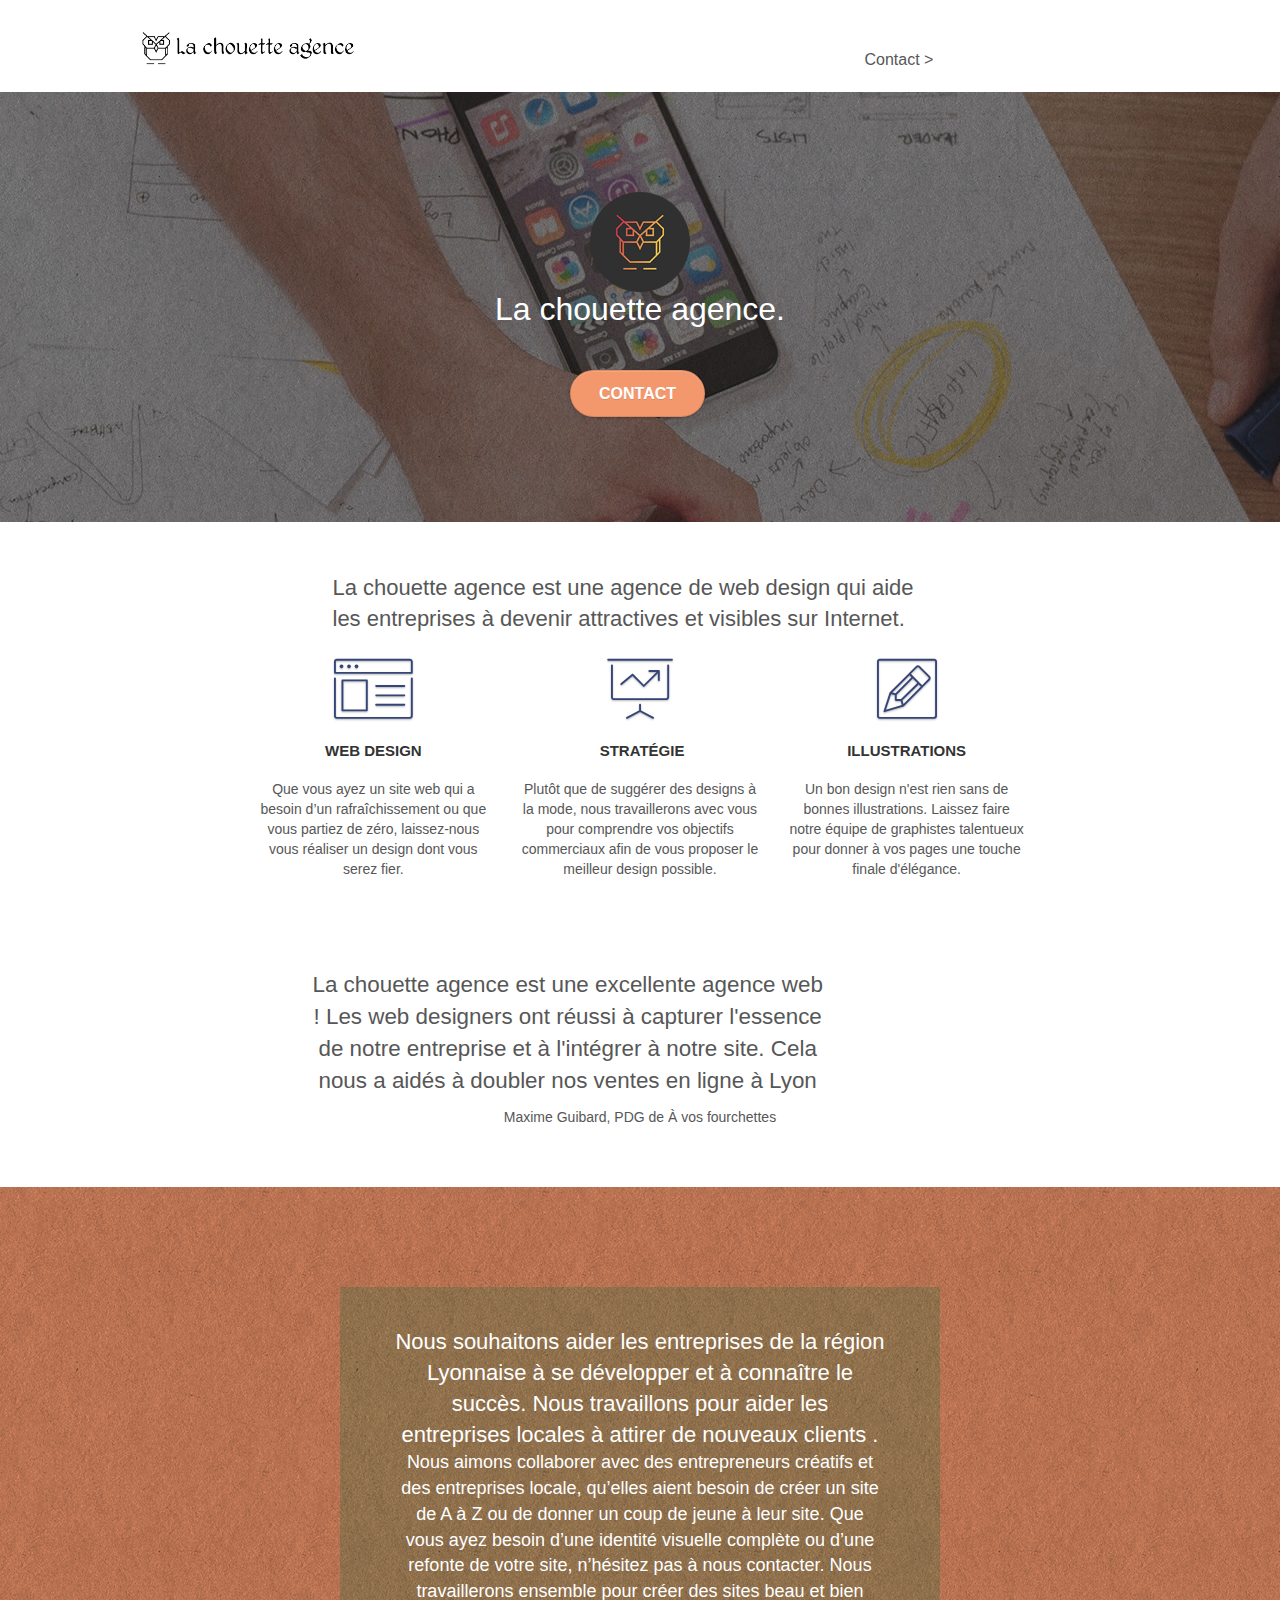
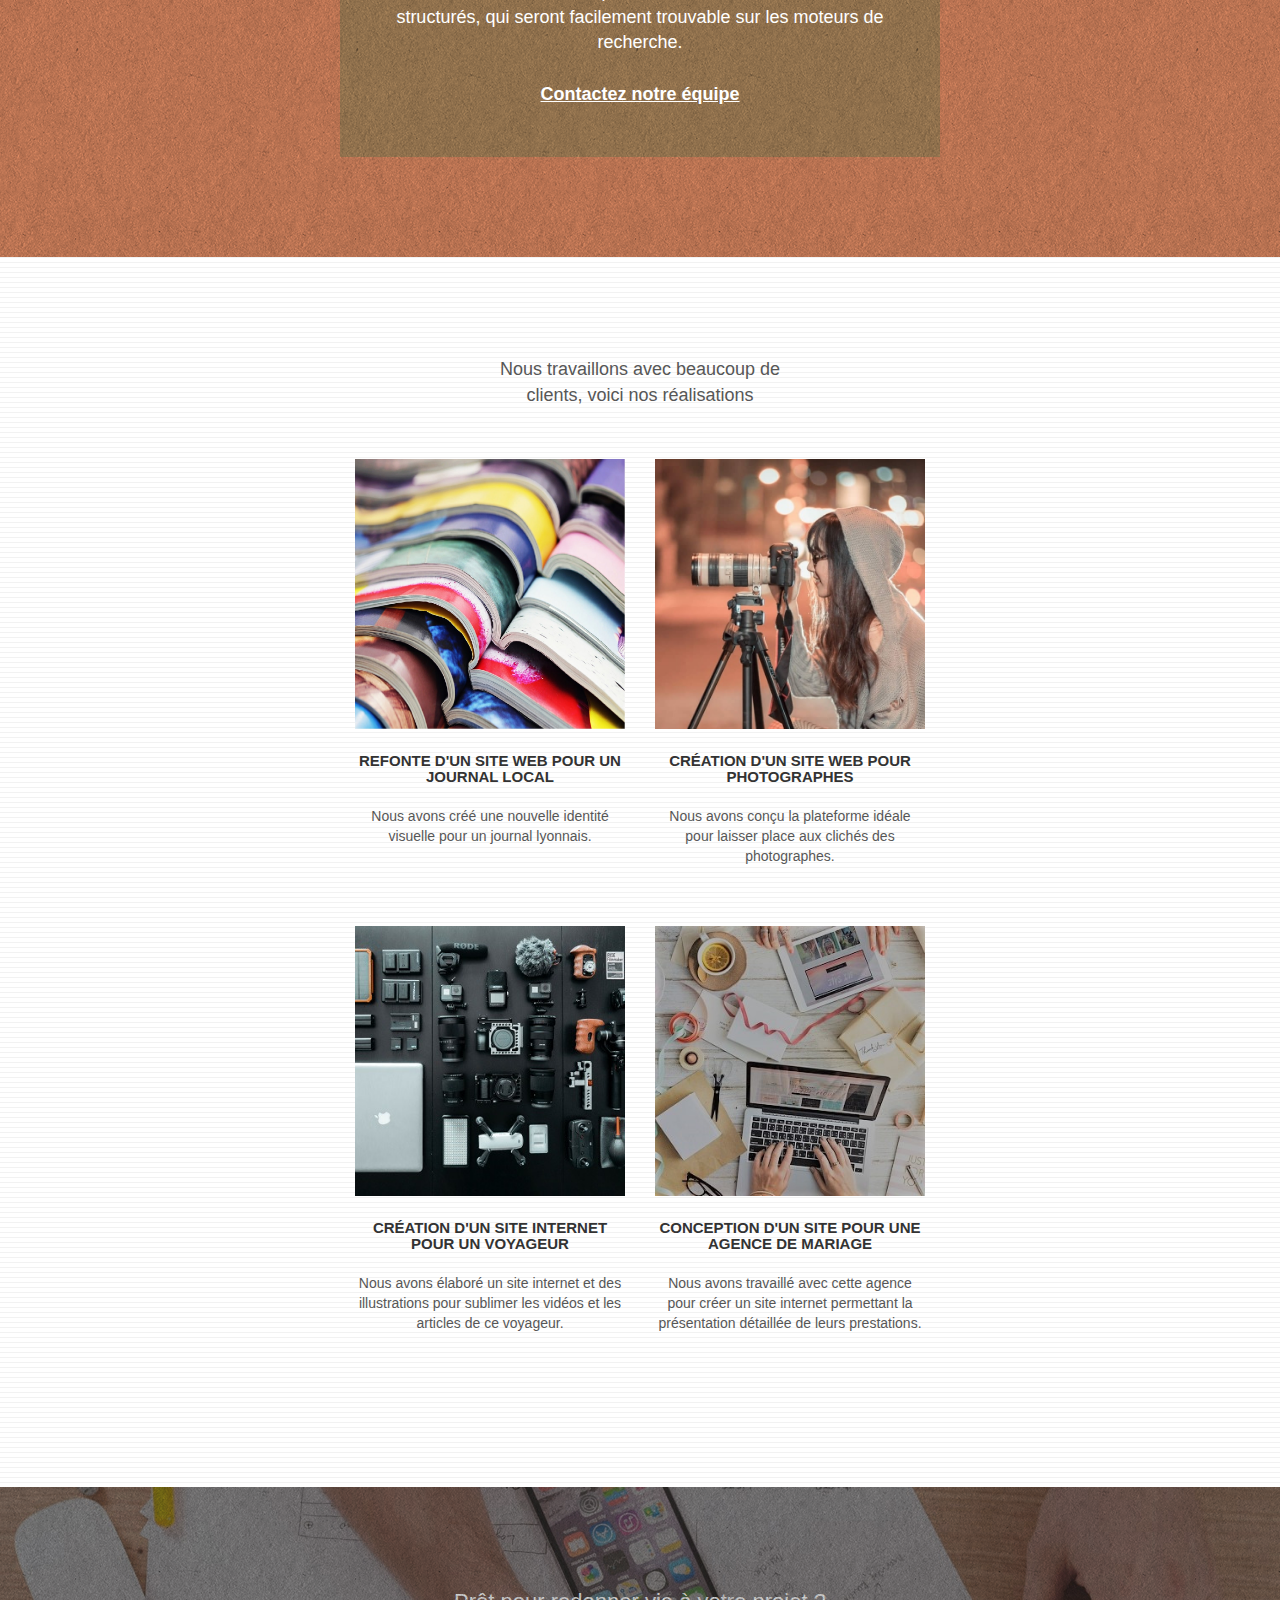
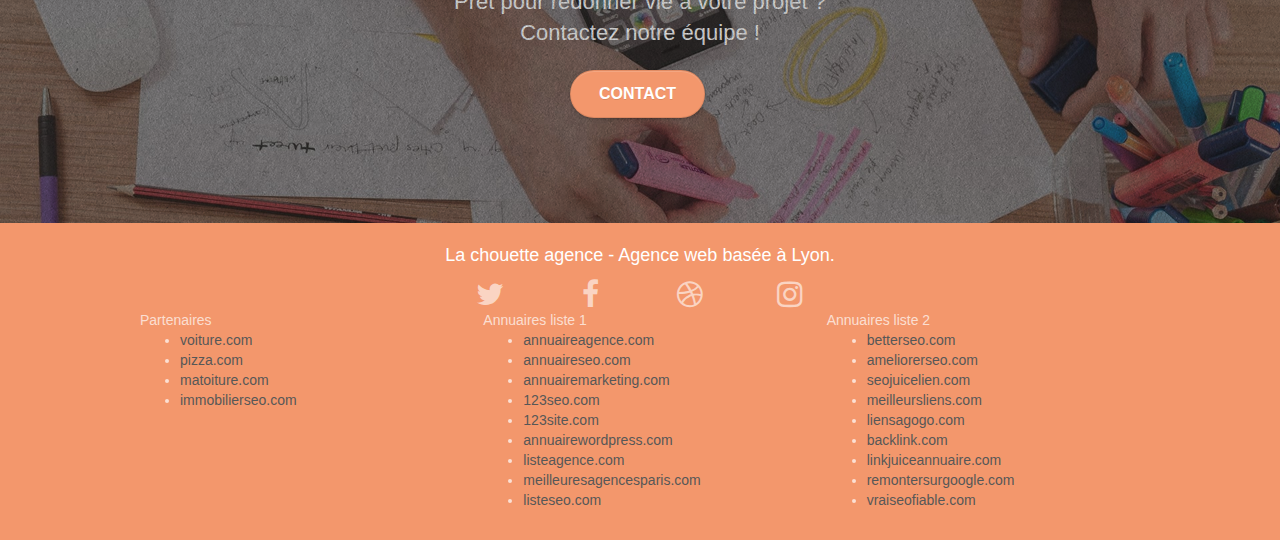
<file: index.html>
<!doctype html>
<html lang="fr">
<head>
    <meta charset="utf-8">
    <meta name="keywords" content="seo, google, site web, site internet, agence design paris, agence design, agence design,agence design,agence design,agence design,agence design,agence design,agence design,agence design">
    <meta name="description" content="">
    <meta name="viewport" content="width=device-width, initial-scale=1.0, viewport-fit=cover">
    <link rel="shortcut icon" type="image/png" href="favicon.jpg">
    
	<link rel="stylesheet" type="text/css" href="./css/bootstrap.css">
	<link rel="stylesheet" type="text/css" href="style.css">
	<link rel="stylesheet" type="text/css" href="./css/font-awesome.css">
	<link rel="stylesheet" type="text/css" href="./css/et-line.css">
	
    
	<script src="./js/jquery-2.1.0.js"></script>
	<script src="./js/bootstrap.js"></script>
	<script src="./js/blocs.js"></script>
	<script src="./js/jquery.touchSwipe.js" defer></script>
	<script src="./js/gmaps.js"></script>

    <title>La chouette agence</title>

    
<!-- Analytics -->
 
<!-- Analytics END -->
    
</head>
<body>
<!-- Principal conteneur -->
<div class="page-container">
    
<!-- bloc-0 -->
<div class="bloc bgc-white l-bloc " id="bloc-0">
	<div class="container bloc-sm">

		<nav class="navbar row">
			<div class="navbar-header">
				<a class="navbar-brand" href="index.html"><img src="img/la-chouette-agence.png" alt="paris web design logo agence web meilleure agence" height="40" /></a>
			</div>
			<div class="collapse navbar-collapse navbar-1 special-dropdown-nav">
				<ul class="site-navigation nav navbar-nav">
					<li>
						<a href="contact.html">Contact &gt;</a>
					</li>
				</ul>
			</div>
		</nav>
	</div>
</div>
<!-- bloc-0 END -->

<!-- bloc-1-presentation -->
<div class="bloc bgc-dark-slate-blue bg-banniere d-bloc bg-t-edge bloc-bg-texture texture-paper b-parallax" id="bloc-1-hero">
	<div class="container bloc-lg">
		<div class="row tight-width-whitespace">
			<div class="col-sm-12">
				<img src="img/logo.png" class="center-block image-resize-mode" width="100" alt="La chouette agence, agence web paris, création logo paris" />
				<h1 class="text-center hero-bloc-text tc-white ">
					La chouette agence.
				</h1>
				<div class="text-center">
					<a href="contact.html" class="btn btn-lg btn-clean btn-rd cta-hero btn-atomic-tangerine" id="cta-hero">CONTACT</a>
				</div>
			</div>
		</div>
	</div>
</div>
<!-- bloc-1-presentation END -->

<!-- bloc-2-services -->
<div class="bloc bgc-white l-bloc" id="bloc-2-services">
	<div class="container bloc-md">
	<P class="description">La chouette agence est une agence de web design qui aide les entreprises à devenir attractives et visibles sur Internet.</P>
		<div class="row voffset-lg med-width-whitespace">
			<div class="col-sm-4">
				<div class="text-center">
					<span class="et-icon-browser sm-shadow icon-dark-slate-blue icons icon-lg"></span>
				</div>
				<h3 class="mg-md text-center">
					Web design
				</h3>
				<p class="text-center ">
					Que vous ayez un site web qui a besoin d&rsquo;un rafraîchissement ou que vous partiez de zéro, laissez-nous vous réaliser un design dont vous serez fier.
				</p>
			</div>
			<div class="col-sm-4">
				<div class="text-center">
					<span class="et-icon-presentation sm-shadow icon-dark-slate-blue icons icon-lg"></span>
				</div>
				<h3 class="mg-md text-center">
					&nbsp;Stratégie
				</h3>
				<p class="text-center ">
					Plutôt que de suggérer des designs à la mode, nous travaillerons avec vous pour comprendre vos objectifs commerciaux afin de vous proposer le meilleur design possible.<br>
				</p>
			</div>
			<div class="col-sm-4">
				<div class="text-center">
					<span class="et-icon-edit sm-shadow icon-dark-slate-blue icons icon-lg"></span>
				</div>
				<h3 class="mg-md text-center">
					Illustrations
				</h3>
				<p class="text-center ">
					Un bon design n'est rien sans de bonnes illustrations. Laissez faire notre équipe de graphistes talentueux pour donner à vos pages une touche finale d'élégance.
				</p>
			</div>
		</div>
		<div class="row voffset-lg voffset">
			<div class="col-xs-12 col-md-8 col-md-offset-2 text-center">
				<p class="pdg-quote">La chouette agence est une excellente agence web ! Les web designers ont réussi à capturer l'essence de notre entreprise et à l'intégrer à notre site. Cela nous a aidés à doubler nos ventes en ligne à Lyon</p>
				<p class="pdg-name">Maxime Guibard, PDG de À vos fourchettes</p>
			</div>
		</div>
	</div>
</div>
<!-- bloc-2-services END -->

<!-- bloc-3-what-i-do -->
<div class="bloc tc-white bgc-atomic-tangerine bg-presentation d-bloc bloc-bg-texture texture-paper b-parallax" id="bloc-3-what-i-do">
	<div class="container bloc-lg">
		<div class="row tight-width-whitespace black-background">
			<div class="col-sm-12">
				<h2 class="mg-md text-center tc-white">
					Nous souhaitons aider les entreprises de la région Lyonnaise à se développer et à connaître le succès. Nous travaillons pour aider les entreprises locales à attirer de nouveaux clients .<br>
				</h2>
				<p class="text-center white">
					Nous aimons collaborer avec des entrepreneurs créatifs et des entreprises locale, qu’elles aient besoin de créer un site de A à Z ou de donner un coup de jeune à leur site. Que vous ayez besoin d’une identité visuelle complète ou d’une refonte de votre site, n’hésitez pas à nous contacter. Nous travaillerons ensemble pour créer des sites beau et bien structurés, qui seront facilement trouvable sur les moteurs de recherche. <br><br><a class="ltc-white bold-link" href="page2.html">Contactez notre équipe</a><br>
				</p>
			</div>
		</div>
	</div>
</div>
<!-- bloc-3-what-i-do END -->

<!-- bloc-4-portfolio -->
<div class="bloc bgc-white bg-lines-h2-bg bg-repeat l-bloc" id="bloc-4-portfolio">
	<div class="container bloc-lg">
		<div class="row">
			<div class="col-sm-12 text-center">
				<p class="realisations-heading">Nous travaillons avec beaucoup de clients, voici nos réalisations</p>
			</div>
		</div>
		<div class="row tight-width-whitespace portfolio-row">
			<div class="col-sm-6">
				<a href="#" data-lightbox="img/1.jpg" data-gallery-id="gallery-1" data-caption="Refonte d'un site web pour un journal local" data-frame="snapshot-lb"><img src="img/1.jpg" alt="paris web design logo agence web meilleure agence et refonte site web journal" class="img-responsive portfolio-thumb" /></a>
				<h3 class="mg-md text-center">
					Refonte d'un site web pour un journal local
				</h3>
				<p class="text-center">
					Nous avons créé une nouvelle identité visuelle pour un journal lyonnais.
				</p>
			</div>
			<div class="col-sm-6">
				<a href="#" data-lightbox="img/2.jpg" data-gallery-id="gallery-1" data-caption="Création d'un site web pour photographes" data-frame="snapshot-lb"><img src="img/2.jpg" class="img-responsive portfolio-thumb" alt="paris web design logo agence web meilleure agence, Création d'un site web pour photographes" /></a>
				<h3 class="mg-md text-center">
					Création d'un site web pour photographes
				</h3>
				<p class="text-center">
					Nous avons conçu la plateforme idéale pour laisser place aux clichés des photographes.
				</p>
			</div>
		</div>
		<div class="row tight-width-whitespace portfolio-row">
			<div class="col-sm-6">
				<a href="#" data-lightbox="img/3.jpg" data-gallery-id="gallery-1" data-caption="Création d'un site internet pour un voyageur" data-frame="snapshot-lb"><img src="img/3.jpg" class="img-responsive portfolio-thumb" alt="paris web design logo agence web meilleure agence, Création d'un site web pour voyageur"/></a>
				<h3 class="mg-md text-center">
					Création d'un site internet pour un voyageur
				</h3>
				<p class="text-center">
					Nous avons élaboré un site internet et des illustrations pour sublimer les vidéos et les articles de ce voyageur.
				</p>
			</div>
			<div class="col-sm-6">
				<a href="#" data-lightbox="img/4.jpg" data-gallery-id="gallery-1" data-caption="Conception d'un site pour une agence de mariage" data-frame="snapshot-lb"><img src="img/4.jpg" class="img-responsive portfolio-thumb" alt="paris web design logo agence web meilleure agence, Création d'un site web pour agence de mariage" /></a>
				<h3 class="mg-md text-center">
					Conception d'un site pour une agence de mariage
				</h3>
				<p class="text-center">
					Nous avons travaillé avec cette agence pour créer un site internet permettant la présentation détaillée de leurs prestations.
				</p>
			</div>
		</div>
	</div>
</div>
<!-- bloc-4-portfolio END -->

<!-- bloc-5-cta -->
<div class="bloc bgc-dark-slate-blue bg-banniere d-bloc bloc-bg-texture texture-paper" id="bloc-5-cta">
	<div class="container bloc-lg">
		<div class="row">
			<h2 class="mg-md text-center tc-white">
				Prêt pour redonner vie à votre projet ?<br>Contactez notre équipe !
			</h2>
			<div class="col-sm-12 text-center">
				<a href="contact.html" class="btn btn-atomic-tangerine btn-clean btn-rd btn-lg cta-hero">Contact</a>
			</div>
		</div>
	</div>
</div>
<!-- bloc-5-cta END -->

<!-- Footer - bloc-8 -->
<div class="bloc bgc-atomic-tangerine d-bloc" id="bloc-8">
	<div class="container bloc-sm">
		<div class="row">
			<div class="col-sm-12">
				<p class="text-center white">
					La chouette agence - Agence web basée à Lyon.<br>
				</p>
				<div class="row row-no-gutters social">
					<div class="col-sm-3">
						<div class="text-center">
							<a class="social" href="index.html"><span class="fa fa-twitter icon-md"></span></a>
						</div>
					</div>
					<div class="col-sm-3">
						<div class="text-center">
							<a class="social" href="index.html"><span class="fa fa-facebook icon-md"></span></a>
						</div>
					</div>
					<div class="col-sm-3">
						<div class="text-center">
							<a class="social" href="index.html"><span class="fa fa-dribbble icon-md"></span></a>
						</div>
					</div>
					<div class="col-sm-3">
						<div class="text-center">
							<a class="social" href="index.html"><span class="fa fa-instagram icon-md"></span></a>
						</div>
					</div>
				</div>
				<div class="row">
					<div class="col-sm-4">
						Partenaires
							<ul>
								<li><a href="voiture.com">voiture.com</a></li>
								<li><a href="pizza.com">pizza.com</a></li>
								<li><a href="matoiture.com">matoiture.com</a></li>
								<li><a href="immobilierseo.com">immobilierseo.com</a></li>
							</ul>		
					</div>
					<div class="col-sm-4">
						Annuaires liste 1
						<ul>
							<li><a href="annuaireagence.com">annuaireagence.com</a></li>
							<li><a href="annuaireseo.com">annuaireseo.com</a></li>
							<li><a href="annuairemarketing.com">annuairemarketing.com</a></li>
							<li><a href="123seoture.com">123seo.com</a></li>
							<li><a href="123site.com">123site.com</a></li>
							<li><a href="annuairewordpress.com">annuairewordpress.com</a></li>
							<li><a href="listeagence.com">listeagence.com</a></li>
							<li><a href="meilleuresagencesparis.com">meilleuresagencesparis.com</a></li>
							<li><a href="listeseo.com">listeseo.com</a></li>
						</ul>
					</div>
					<div class="col-sm-4">
						Annuaires liste 2
						<ul>
							<li><a href="betterseo.com">betterseo.com</a></li>
							<li><a href="ameliorerseo.com">ameliorerseo.com</a></li>
							<li><a href="seojuicelien.com">seojuicelien.com</a></li>
							<li><a href="meilleursliens.com">meilleursliens.com</a></li>
							<li><a href="liensagogo.com">liensagogo.com</a></li>
							<li><a href="backlink.com">backlink.com</a></li>
							<li><a href="linkjuiceannuaire.com">linkjuiceannuaire.com</a></li>
							<li><a href="remontersurgoogle.com">remontersurgoogle.com</a></li>
							<li><a href="vraiseofiable.com">vraiseofiable.com</a></li>
						</ul>
					</div>
				</div>
			</div>
		</div>
	</div>
</div>
<!-- Footer - bloc-8 END -->

</div>
<!-- Principal conteneur END -->
    

</body>
</html>
</file>
<file: style.css>
body {
    margin: 0;
    padding: 0;
    background: #FFF;
    overflow-x: hidden;
    -webkit-font-smoothing: antialiased;
    -moz-osx-font-smoothing: grayscale;
}

a,
button {
    transition: all .3s ease-in-out;
    outline: none!important;
}

a:hover {
    text-decoration: none;
    cursor: pointer;
}

#page-loading-blocs-notifaction {
    position: fixed;
    top: 0;
    bottom: 0;
    width: 100%;
    z-index: 100000;
    background: #FFFFFF url("img/pageload-spinner.gif") no-repeat center center;
}

.bloc {
    width: 100%;
    clear: both;
    background: 50% 50% no-repeat;
    padding: 0 0;
    -webkit-background-size: cover;
    -moz-background-size: cover;
    -o-background-size: cover;
    background-size: cover;
    position: relative;
}

.bloc .container {
    padding-left: 0;
    padding-right: 0;
}

.bloc-lg {
    padding: 100px 50px;
}

.bloc-md {
    padding: 50px;
}

.bloc-sm {
    padding: 20px 50px;
}

.bg-center,
.bg-l-edge,
.bg-r-edge,
.bg-t-edge,
.bg-b-edge,
.bg-tl-edge,
.bg-bl-edge,
.bg-tr-edge,
.bg-br-edge,
.bg-repeat {
    -webkit-background-size: auto!important;
    -moz-background-size: auto!important;
    -o-background-size: auto!important;
    background-size: auto!important;
}

.bg-repeat {
    background: repeat;
}

.bg-t-edge {
    background: top no-repeat;
}

.bloc-bg-texture::before {
    content: "";
    background-size: 2px 2px;
    position: absolute;
    top: 0;
    bottom: 0;
    left: 0;
    right: 0;
}

.texture-paper::before {
    background: url("img/texture-paper.png");
    background-size: 280px 280px;
}

.b-parallax {
    background-attachment: fixed;
}

.d-bloc {
    color: rgba(255, 255, 255, .7);
}

.d-bloc button:hover {
    color: rgba(255, 255, 255, .9);
}

.d-bloc .icon-round,
.d-bloc .icon-square,
.d-bloc .icon-rounded,
.d-bloc .icon-semi-rounded-a,
.d-bloc .icon-semi-rounded-b {
    border-color: rgba(255, 255, 255, .9);
}

.d-bloc .divider-h span {
    border-color: rgba(255, 255, 255, .2);
}

.d-bloc .a-btn,
.d-bloc .navbar a,
.d-bloc .navbar-brand,
.d-bloc a .icon-sm,
.d-bloc a .icon-md,
.d-bloc a .icon-lg,
.d-bloc a .icon-xl,
.d-bloc h1 a,
.d-bloc h2 a,
.d-bloc h3 a,
.d-bloc h4 a,
.d-bloc h5 a,
.d-bloc h6 a,
.d-bloc p a {
    color: rgba(255, 255, 255, .6);
}

.d-bloc .a-btn:hover,
.d-bloc .navbar a:hover,
.d-bloc .navbar-brand:hover,
.d-bloc a:hover .icon-sm,
.d-bloc a:hover .icon-md,
.d-bloc a:hover .icon-lg,
.d-bloc a:hover .icon-xl,
.d-bloc h1 a:hover,
.d-bloc h2 a:hover,
.d-bloc h3 a:hover,
.d-bloc h4 a:hover,
.d-bloc h5 a:hover,
.d-bloc h6 a:hover,
.d-bloc p a:hover {
    color: rgba(255, 255, 255, 1);
}

.d-bloc .navbar-toggle .icon-bar {
    background: rgba(255, 255, 255, 1);
}

.d-bloc .btn-wire,
.d-bloc .btn-wire:hover {
    color: rgba(255, 255, 255, 1);
    border-color: rgba(255, 255, 255, 1);
}

.d-bloc .panel {
    color: rgba(0, 0, 0, .5);
}

.d-bloc .panel button:hover {
    color: rgba(0, 0, 0, .7);
}

.d-bloc .panel icon {
    border-color: rgba(0, 0, 0, .7);
}

.d-bloc .panel .divider-h span {
    border-color: rgba(0, 0, 0, .1);
}

.d-bloc .panel .a-btn {
    color: rgba(0, 0, 0, .6);
}

.d-bloc .panel .a-btn:hover {
    color: rgba(0, 0, 0, 1);
}

.d-bloc .panel .btn-wire,
.d-bloc .panel .btn-wire:hover {
    color: rgba(0, 0, 0, .7);
    border-color: rgba(0, 0, 0, .3);
}

.d-bloc .panel,
.l-bloc {
    color: rgba(0, 0, 0, .5);
}

.d-bloc .panel button:hover,
.l-bloc button:hover {
    color: rgba(0, 0, 0, .7);
}

.l-bloc .icon-round,
.l-bloc .icon-square,
.l-bloc .icon-rounded,
.l-bloc .icon-semi-rounded-a,
.l-bloc .icon-semi-rounded-b {
    border-color: rgba(0, 0, 0, .7);
}

.d-bloc .panel .divider-h span,
.l-bloc .divider-h span {
    border-color: rgba(0, 0, 0, .1);
}

.d-bloc .panel .a-btn,
.l-bloc .a-btn,
.l-bloc .navbar a,
.l-bloc .navbar-brand,
.l-bloc a .icon-sm,
.l-bloc a .icon-md,
.l-bloc a .icon-lg,
.l-bloc a .icon-xl,
.l-bloc h1 a,
.l-bloc h2 a,
.l-bloc h3 a,
.l-bloc h4 a,
.l-bloc h5 a,
.l-bloc h6 a,
.l-bloc p a {
    color: rgba(0, 0, 0, .6);
}

.d-bloc .panel .a-btn:hover,
.l-bloc .a-btn:hover,
.l-bloc .navbar a:hover,
.l-bloc .navbar-brand:hover,
.l-bloc a:hover .icon-sm,
.l-bloc a:hover .icon-md,
.l-bloc a:hover .icon-lg,
.l-bloc a:hover .icon-xl,
.l-bloc h1 a:hover,
.l-bloc h2 a:hover,
.l-bloc h3 a:hover,
.l-bloc h4 a:hover,
.l-bloc h5 a:hover,
.l-bloc h6 a:hover,
.l-bloc p a:hover {
    color: rgba(0, 0, 0, 1);
}

.l-bloc .navbar-toggle .icon-bar {
    color: rgba(0, 0, 0, .6);
}

.d-bloc .panel .btn-wire,
.d-bloc .panel .btn-wire:hover,
.l-bloc .btn-wire,
.l-bloc .btn-wire:hover {
    color: rgba(0, 0, 0, .7);
    border-color: rgba(0, 0, 0, .3);
}

.voffset {
    margin-top: 30px;
}

.voffset-lg {
    margin-top: 80px;
}

.row-no-gutters {
    margin-right: 0;
    margin-left: 0;
}

.row.row-no-gutters > [class^="col-"],
.row.row-no-gutters > [class*=" col-"] {
    padding-right: 0;
    padding-left: 0;
}

.col-sm-12{
    position: relative;
    width: 100%;
}

.col-sm-12 h1{
    margin-bottom: 20px;
}

.col-sm-12 p{
    width: 100%;
    font-size: 18px;
}

.form-group{
    display: flex;
    flex-direction: column;
    justify-content: center;
    margin-top: 20px;
}

label{
    margin-bottom: 4px;
}

input{
    width: 400px;
}

textarea{
    width: 400px;
}

textarea:hover{
    border: 1px solid blue;
    transition: all 0.2s linear;
}

#bloc-1-hero h1 {
    font-size: 32px;
}

.navbar {
    margin-bottom: 0;
    z-index: 1;
}

.navbar-brand {
    height: auto;
    padding: 3px 15px;
    font-size: 25px;
    font-weight: normal;
    font-weight: 600;
    line-height: 44px;
}

.navbar-brand img {
    max-height: 200px;
    margin: 0 5px 0 0;
    display: inline;
}

.navbar-brand img[src$=svg] {
    min-width: 100px;
}

.nav-center .navbar-brand img {
    margin: 0;
}

.nav > li {
    float: left;
    margin-top: 4px;
    font-size: 16px;
}

.navbar-nav .open .dropdown-menu > li > a {
    text-align: inherit;
}

.nav > li a:hover,
.nav > li a:focus {
    background: transparent;
}

.navbar-toggle {
    margin: 10px 10px 0 0;
    border: 0px;
}

.navbar-toggle:hover {
    background: transparent!important;
}

.navbar-toggle .icon-bar {
    background-color: rgba(0, 0, 0, .5);
    width: 26px;
}

.nav-invert .navbar .nav {
    float: left;
}

.nav-invert .navbar-header,
.nav-invert .navbar-brand {
    float: right;
    position: relative;
    z-index: 2;
}

@media (min-width: 768px) {
  
    .nav > li .dropdown-menu a,
    .nav > li .dropdown-menu a:hover {
        color: #484848;
    }
    .nav-invert .site-navigation {
        left: 0;
        right: 0;
    }
    .nav-center {
        text-align: center;
    }
    .nav-center .navbar-header {
        width: 100%;
    }
    .nav-center .navbar-header,
    .nav-center .navbar-brand,
    .nav-center .nav > li {
        float: none;
        display: inline-block;
    }
    .nav-center .site-navigation {
        position: relative;
        width: 100%;
        right: 0;
        margin-right: 0px;
        margin-top: 20px;
    }
    .nav-center.mini-nav .navbar-toggle {
        float: none;
        margin: 10px auto 0;
    }
}

.nav > li > .dropdown a {
    background: none!important;
    display: block;
    padding: 14px 15px;
}

nav .caret {
    margin: 0 5px;
}

.dropdown-menu .dropdown-menu {
    top: -8px;
    left: 100%;
}

.dropdown-menu .dropmenu-flow-right {
    top: 100%;
    left: 0;
    margin-left: -1px;
    border-top-left-radius: 0;
    border-top-right-radius: 0;
}

.dropdown-menu .dropdown span {
    border: 4px solid black;
    border-top-color: transparent;
    border-right-color: transparent;
    border-bottom-color: transparent;
    margin: 6px -5px 0 0!important;
    float: right;
}

.mg-md {
    margin-top: 10px;
    margin-bottom: 20px;
}

.mg-lg {
    margin-top: 10px;
    margin-bottom: 40px;
}

.btn {
    margin: 0 5px 5px 0;
}

.btn.pull-right {
    margin: 0 0 5px 5px;
}

.btn-d,
.btn-d:hover,
.btn-d:focus {
    color: #FFF;
    background: rgba(0, 0, 0, .3);
}

button {
    outline: none!important;
}

.navbar-toggle{
    display: none;
}

.site-navigation{
    position: absolute;
    top: 20%;
    right: 20%;
}

li a{
    text-decoration: none;
}

.btn-rd {
    border-radius: 40px;
}

.btn-clean {
    border: 1px solid rgba(0, 0, 0, .08);
    border-bottom-color: rgba(0, 0, 0, .1);
    text-shadow: 0 1px 0 rgba(0, 0, 1, .1);
    box-shadow: 0 1px 3px rgba(0, 0, 1, .25), inset 0 1px 0 0 rgba(255, 255, 255, .15);
}

.icon-md {
    font-size: 30px!important;
}

.icon-lg {
    font-size: 60px!important;
}

.sm-shadow {
    text-shadow: 0 1px 2px rgba(0, 0, 0, .3);
}

.panel-sq,
.panel-sq .panel-heading,
.panel-sq .panel-footer {
    border-radius: 0;
}

.panel-rd {
    border-radius: 30px;
}

.panel-rd .panel-heading {
    border-radius: 29px 29px 0 0;
}

.panel-rd .panel-footer {
    border-radius: 0 0 29px 29px;
}

.form-control {
    border-color: rgba(0, 0, 0, .1);
    box-shadow: none;
}

.scrollToTop {
    width: 40px;
    height: 40px;
    position: fixed;
    bottom: 20px;
    right: 20px;
    opacity: 0;
    z-index: 500;
    transition: all .3s ease-in-out;
}

.scrollToTop span {
    margin-top: 6px;
}

.showScrollTop {
    font-size: 14px;
    opacity: 1;
}

a[data-lightbox] {
    position: relative;
    display: block;
    text-align: center;
}

a[data-lightbox]:hover::before {
    content: "+";
    font-family: "HelveticaNeue-Light", "Helvetica Neue Light", "Helvetica Neue", Helvetica, Arial;
    font-size: 32px;
    width: 50px;
    height: 50px;
    margin-left: -25px;
    border-radius: 50%;
    background: rgba(0, 0, 0, .6);
    color: #FFF;
    font-weight: 100;
    z-index: 1;
    position: absolute;
    top: 50%;
    transform: translateY(-50%);
    -webkit-transform: translateY(-50%);
}

a[data-lightbox]:hover img {
    opacity: 0.6;
    -webkit-animation-fill-mode: none;
    animation-fill-mode: none;
}

#lightbox-modal {
    display: flex;
    align-items: center;
}

#lightbox-modal .modal-dialog {
    width: 90%;
    max-width: 900px;
    margin: 0 auto 0;
}

#lightbox-modal .modal-dialog img {
    max-height: 90vh;
    margin: 0 auto;
}

.lightbox-caption {
    padding: 20px;
    color: #FFF;
    background: rgba(0, 0, 0, .5);
    position: absolute;
    left: 15px;
    right: 15px;
    bottom: 5px;
}

.close-lightbox {
    color: #FFF;
    font-size: 30px;
    position: absolute;
    top: 20px;
    right: 20px;
    z-index: 20;
    background: rgba(0, 0, 0, .5);
    border: none;
    line-height: 30px;
    padding: 0 9px 5px;
    opacity: 0.3;
}

.close-lightbox:hover,
.next-lightbox:hover,
.prev-lightbox:hover {
    opacity: 1.0;
    color: #FFF;
}

.next-lightbox,
.prev-lightbox {
    font-size: 20px;
    color: rgba(255, 255, 255, .9);
    background: rgba(0, 0, 0, .5);
    transition: all .2s ease-in-out;
    position: absolute;
    top: 45%;
    z-index: 1;
    opacity: 0.4;
}

.next-lightbox {
    padding: 6px 8px 1px 13px;
    right: 25px;
}

.prev-lightbox {
    padding: 6px 13px 1px 10px;
    left: 25px;
}

.snapshot-lb .modal-body {
    padding-bottom: 45px;
}

.snapshot-lb .lightbox-caption {
    padding: 0;
    color: rgba(0, 0, 0, .5);
    background: none;
}

h1,
h2,
h3,
h4,
h5,
h6,
p,
label,
.btn,
a {
    font-family: "helvetica";
    font-weight: 400;
    color: #575757!important;
}

.container {
    max-width: 1000px;
    margin: auto;
}

.hero-bloc-text {
    font-size: 38px;
}

.hero-bloc-text-sub {
    font-size: 36px;
}

.statement-bloc-text {
    line-height: 26px;
    font-style: italic;
    font-size: 20px;
    text-align: center;
    font-weight: lighter;
    max-width: 520px;
    margin: auto auto auto auto;
}

p {
    font-size: 14px;
}

.description{
    font-size: 22px;
    max-width: 615px; 
    margin: auto;
}

.pdg-quote{
    max-width: 40vw;
    font-size: 1.6em;
}

.realisations-heading{
    font-size: 1.6em;
    max-width: 25vw;
    margin: 0 auto 0 auto;
}

.tight-width-whitespace {
    max-width: 600px;
    margin: auto auto auto auto;
}

.h1 {
    font-size: 20px;
    font-family: "Open Sans";
}

.cta-hero {
    margin-top: 22px;
    color: #FFFFFF!important;
    text-transform: uppercase;
    padding: 12px 28px 12px 28px;
    font-size: 16px;
    font-weight: 700;
}

.social {
    max-width: 400px;
    margin: auto auto auto auto;
}

h2 {
    font-size: 22px;
    line-height: 1.4em;
}

h3 {
    font-size: 15px;
    text-transform: uppercase;
    font-weight: 700;
    color: #333333!important;
}

.med-width-whitespace {
    max-width: 800px;
    margin: auto auto auto auto;
    box-shadow: 0px 0px 0px #000000;
}

h1 {
    color: #333333!important;
}

h4 {
    color: #333333!important;
}

.icons {
    margin-bottom: 14px;
    margin-top: 24px;
}

.white {
    color: #FFFFFF!important;
}

.portfolio-thumb {
    margin-bottom: 24px;
}

.portfolio-row {
    margin-bottom: 44px;
    margin-top: 50px;
}

.avatar {
    box-shadow: 0px 4px 9px rgba(0, 0, 0, 0.3);
}

.black-background {
    background-color: rgba(165, 147, 99, 0.7);
    padding: 40px 40px 40px 40px;
}

.bold-link {
    font-weight: 900;
    text-decoration: underline!important;
}

.bgc-white {
    background-color: #FFFFFF;
}

.bgc-dark-slate-blue {
    background-color: #364577;
}

.bgc-atomic-tangerine {
    background-color: #F3976C;
}

.tc-white {
    color: #FFF!important;
    margin: auto;
    text-align: center;
}

.btn-atomic-tangerine {
    background: #F3976C;
    color: #FFFFFF!important;
}

.btn-atomic-tangerine:hover {
    background: #c27956!important;
    color: #FFFFFF!important;
}

.ltc-white {
    color: #FFFFFF!important;
}

.ltc-white:hover {
    color: #cccccc!important;
}

.ltc-atomic-tangerine {
    color: #F3976C!important;
}

.ltc-atomic-tangerine:hover {
    color: #c27956!important;
}

.icon-dark-slate-blue {
    color: #364577!important;
    border-color: #364577!important;
}

.bg-dots-bg {
    background-image: url("img/dots-bg.png");
}

.bg-lines-h2-bg {
    background-image: url("img/lines-h2-bg.png");
}

.bg-banniere {
    background-image: url("img/la-chouette-agence-banniere.jpg");
}

.bg-presentation {
    background-image: url("img/image-de-presentation.jpg");
}

@media (max-width: 1024px) {
    .bloc {
        padding-left: 20px;
        padding-right: 20px;
    }
    .bloc.full-width-bloc,
    .bloc-tile-2.full-width-bloc .container,
    .bloc-tile-3.full-width-bloc .container,
    .bloc-tile-4.full-width-bloc .container {
        padding-left: 0;
        padding-right: 0;
    }
}

@media (max-width: 992px) and (min-width: 768px) {
    .navbar .nav {
        max-width: 100%
    }
}

@media only screen and (min-device-width: 768px) and (max-device-width: 1024px) and (orientation: landscape) {
    .b-parallax {
        background-attachment: scroll;
    }
}

@media only screen and (min-device-width: 1024px) and (max-device-width: 1366px) and (-webkit-min-device-pixel-ratio: 1.5) {
    .b-parallax {
        background-attachment: scroll;
    }
}

@media (max-width: 991px) {
    .container {
        width: 100%;
    }
    .b-parallax {
        background-attachment: scroll;
    }
    .page-container,
    #hero-bloc {
        overflow-x: hidden;
        position: relative;
    }
    .bloc {
        padding-left: constant(safe-area-inset-left);
        padding-right: constant(safe-area-inset-right);
    }
    .bloc-group,
    .bloc-group .bloc {
        display: block;
        width: 100%;
    }
    .bloc-fill-screen .fill-bloc-top-edge,
    .bloc-fill-screen .fill-bloc-bottom-edge {
        padding: 0 20px;
        padding-left: constant(safe-area-inset-left);
        padding-right: constant(safe-area-inset-right);
    }
}

@media (max-width: 767px) {
    .page-container {
        overflow-x: hidden;
        position: relative;
    }
    h1,
    h2,
    h3,
    h4,
    h5,
    h6,
    p,
    #disqus_thread {
        padding-left: 10px!important;
        padding-right: 10px!important;
    }
    .b-parallax {
        background-attachment: scroll;
    }
    .navbar .nav {
        padding-top: 0;
        border-top: 1px solid rgba(0, 0, 0, .2);
        float: none!important;
    }
    .navbar.row {
        margin-left: 0;
        margin-right: 0;
    }
    .site-navigation {
        position: inherit;
        transform: none;
        -webkit-transform: none;
        -ms-transform: none;
    }
    .nav > li {
        margin-top: 0;
        border-bottom: 1px solid rgba(0, 0, 0, .1);
        background: rgba(0, 0, 0, .05);
        text-align: left;
        padding-left: 15px;
        width: 100%;
    }
    .nav > li:hover {
        background: rgba(0, 0, 0, .08);
    }
    .dropdown .dropdown a .caret {
        float: none;
        margin: 5px 0 0 10px!important;
        border: 4px solid black;
        border-bottom-color: transparent;
        border-right-color: transparent;
        border-left-color: transparent;
    }
    #hero-bloc .navbar .nav {
        background: rgba(0, 0, 0, .8);
    }
    #hero-bloc .navbar .nav a {
        color: rgba(255, 255, 255, .6);
    }
    .hero {
        padding: 50px 0;
    }
    .hero-nav {
        left: -1px;
        right: -1px;
    }
    .navbar-collapse {
        padding: 0;
        overflow-x: hidden;
        -webkit-box-shadow: none;
        box-shadow: none;
    }
    .navbar-brand img {
        max-height: 40px;
        width: auto;
    }
    .nav-invert .navbar-header {
        width: 100%;
    }
    .nav-invert .navbar-toggle {
        float: left;
        margin-left: 10px;
    }
    .bloc {
        padding-left: 0;
        padding-right: 0;
    }
    .bloc-xxl,
    .bloc-xl,
    .bloc-lg {
        padding: 40px 0;
    }
    .bloc-sm,
    .bloc-md {
        padding-left: 0;
        padding-right: 0;
    }
    .bloc-tile-2 .container,
    .bloc-tile-3 .container,
    .bloc-tile-4 .container,
    .bloc-fill-screen .fill-bloc-top-edge,
    .bloc-fill-screen .fill-bloc-bottom-edge {
        padding-left: 0;
        padding-right: 0;
    }
    .a-block {
        padding: 0 10px;
    }
    .btn-dwn {
        display: none;
    }
    .voffset {
        margin-top: 5px;
    }
    .voffset-md {
        margin-top: 20px;
    }
    .voffset-lg {
        margin-top: 30px;
    }
    form {
        padding: 5px;
    }
    .close-lightbox {
        display: inline-block;
    }
    .blocsapp-device-iphone5 {
        background-size: 216px 425px;
        padding-top: 60px;
        width: 216px;
        height: 425px;
    }
    .blocsapp-device-iphone5 img {
        width: 180px;
        height: 320px;
    }
}

@media (max-width: 400px) {
    .bloc {
        padding-left: 0;
        padding-right: 0;
    }
}

@media (max-width: 767px) {
    .bloc-mob-center-text {
        text-align: center;
    }
}
</file>
<file: css/et-line.css>
@font-face {
    font-family: et-line;
    src: url(../fonts/et-line.eot);
    src: url(../fonts/et-line.eot?#iefix) format('embedded-opentype'), url(../fonts/et-line.woff) format('woff'), url(../fonts/et-line.ttf) format('truetype'), url(../fonts/et-line.svg#et-line) format('svg');
    font-weight: 400;
    font-style: normal
}

.et-icon-adjustments,
.et-icon-alarmclock,
.et-icon-anchor,
.et-icon-aperture,
.et-icon-attachment,
.et-icon-bargraph,
.et-icon-basket,
.et-icon-beaker,
.et-icon-bike,
.et-icon-book-open,
.et-icon-briefcase,
.et-icon-browser,
.et-icon-calendar,
.et-icon-camera,
.et-icon-caution,
.et-icon-chat,
.et-icon-circle-compass,
.et-icon-clipboard,
.et-icon-clock,
.et-icon-cloud,
.et-icon-compass,
.et-icon-desktop,
.et-icon-dial,
.et-icon-document,
.et-icon-documents,
.et-icon-download,
.et-icon-dribbble,
.et-icon-edit,
.et-icon-envelope,
.et-icon-expand,
.et-icon-facebook,
.et-icon-flag,
.et-icon-focus,
.et-icon-gears,
.et-icon-genius,
.et-icon-gift,
.et-icon-global,
.et-icon-globe,
.et-icon-googleplus,
.et-icon-grid,
.et-icon-happy,
.et-icon-hazardous,
.et-icon-heart,
.et-icon-hotairballoon,
.et-icon-hourglass,
.et-icon-key,
.et-icon-laptop,
.et-icon-layers,
.et-icon-lifesaver,
.et-icon-lightbulb,
.et-icon-linegraph,
.et-icon-linkedin,
.et-icon-lock,
.et-icon-magnifying-glass,
.et-icon-map,
.et-icon-map-pin,
.et-icon-megaphone,
.et-icon-mic,
.et-icon-mobile,
.et-icon-newspaper,
.et-icon-notebook,
.et-icon-paintbrush,
.et-icon-paperclip,
.et-icon-pencil,
.et-icon-phone,
.et-icon-picture,
.et-icon-pictures,
.et-icon-piechart,
.et-icon-presentation,
.et-icon-pricetags,
.et-icon-printer,
.et-icon-profile-female,
.et-icon-profile-male,
.et-icon-puzzle,
.et-icon-quote,
.et-icon-recycle,
.et-icon-refresh,
.et-icon-ribbon,
.et-icon-rss,
.et-icon-sad,
.et-icon-scissors,
.et-icon-scope,
.et-icon-search,
.et-icon-shield,
.et-icon-speedometer,
.et-icon-strategy,
.et-icon-streetsign,
.et-icon-tablet,
.et-icon-target,
.et-icon-telescope,
.et-icon-toolbox,
.et-icon-tools,
.et-icon-tools-2,
.et-icon-trophy,
.et-icon-tumblr,
.et-icon-twitter,
.et-icon-upload,
.et-icon-video,
.et-icon-wallet,
.et-icon-wine {
    font-family: et-line;
    speak: none;
    font-style: normal;
    font-weight: 400;
    font-variant: normal;
    text-transform: none;
    line-height: 1;
    -webkit-font-smoothing: antialiased;
    -moz-osx-font-smoothing: grayscale;
    display: inline-block
}

.et-icon-mobile:before {
    content: "\e000"
}

.et-icon-laptop:before {
    content: "\e001"
}

.et-icon-desktop:before {
    content: "\e002"
}

.et-icon-tablet:before {
    content: "\e003"
}

.et-icon-phone:before {
    content: "\e004"
}

.et-icon-document:before {
    content: "\e005"
}

.et-icon-documents:before {
    content: "\e006"
}

.et-icon-search:before {
    content: "\e007"
}

.et-icon-clipboard:before {
    content: "\e008"
}

.et-icon-newspaper:before {
    content: "\e009"
}

.et-icon-notebook:before {
    content: "\e00a"
}

.et-icon-book-open:before {
    content: "\e00b"
}

.et-icon-browser:before {
    content: "\e00c"
}

.et-icon-calendar:before {
    content: "\e00d"
}

.et-icon-presentation:before {
    content: "\e00e"
}

.et-icon-picture:before {
    content: "\e00f"
}

.et-icon-pictures:before {
    content: "\e010"
}

.et-icon-video:before {
    content: "\e011"
}

.et-icon-camera:before {
    content: "\e012"
}

.et-icon-printer:before {
    content: "\e013"
}

.et-icon-toolbox:before {
    content: "\e014"
}

.et-icon-briefcase:before {
    content: "\e015"
}

.et-icon-wallet:before {
    content: "\e016"
}

.et-icon-gift:before {
    content: "\e017"
}

.et-icon-bargraph:before {
    content: "\e018"
}

.et-icon-grid:before {
    content: "\e019"
}

.et-icon-expand:before {
    content: "\e01a"
}

.et-icon-focus:before {
    content: "\e01b"
}

.et-icon-edit:before {
    content: "\e01c"
}

.et-icon-adjustments:before {
    content: "\e01d"
}

.et-icon-ribbon:before {
    content: "\e01e"
}

.et-icon-hourglass:before {
    content: "\e01f"
}

.et-icon-lock:before {
    content: "\e020"
}

.et-icon-megaphone:before {
    content: "\e021"
}

.et-icon-shield:before {
    content: "\e022"
}

.et-icon-trophy:before {
    content: "\e023"
}

.et-icon-flag:before {
    content: "\e024"
}

.et-icon-map:before {
    content: "\e025"
}

.et-icon-puzzle:before {
    content: "\e026"
}

.et-icon-basket:before {
    content: "\e027"
}

.et-icon-envelope:before {
    content: "\e028"
}

.et-icon-streetsign:before {
    content: "\e029"
}

.et-icon-telescope:before {
    content: "\e02a"
}

.et-icon-gears:before {
    content: "\e02b"
}

.et-icon-key:before {
    content: "\e02c"
}

.et-icon-paperclip:before {
    content: "\e02d"
}

.et-icon-attachment:before {
    content: "\e02e"
}

.et-icon-pricetags:before {
    content: "\e02f"
}

.et-icon-lightbulb:before {
    content: "\e030"
}

.et-icon-layers:before {
    content: "\e031"
}

.et-icon-pencil:before {
    content: "\e032"
}

.et-icon-tools:before {
    content: "\e033"
}

.et-icon-tools-2:before {
    content: "\e034"
}

.et-icon-scissors:before {
    content: "\e035"
}

.et-icon-paintbrush:before {
    content: "\e036"
}

.et-icon-magnifying-glass:before {
    content: "\e037"
}

.et-icon-circle-compass:before {
    content: "\e038"
}

.et-icon-linegraph:before {
    content: "\e039"
}

.et-icon-mic:before {
    content: "\e03a"
}

.et-icon-strategy:before {
    content: "\e03b"
}

.et-icon-beaker:before {
    content: "\e03c"
}

.et-icon-caution:before {
    content: "\e03d"
}

.et-icon-recycle:before {
    content: "\e03e"
}

.et-icon-anchor:before {
    content: "\e03f"
}

.et-icon-profile-male:before {
    content: "\e040"
}

.et-icon-profile-female:before {
    content: "\e041"
}

.et-icon-bike:before {
    content: "\e042"
}

.et-icon-wine:before {
    content: "\e043"
}

.et-icon-hotairballoon:before {
    content: "\e044"
}

.et-icon-globe:before {
    content: "\e045"
}

.et-icon-genius:before {
    content: "\e046"
}

.et-icon-map-pin:before {
    content: "\e047"
}

.et-icon-dial:before {
    content: "\e048"
}

.et-icon-chat:before {
    content: "\e049"
}

.et-icon-heart:before {
    content: "\e04a"
}

.et-icon-cloud:before {
    content: "\e04b"
}

.et-icon-upload:before {
    content: "\e04c"
}

.et-icon-download:before {
    content: "\e04d"
}

.et-icon-target:before {
    content: "\e04e"
}

.et-icon-hazardous:before {
    content: "\e04f"
}

.et-icon-piechart:before {
    content: "\e050"
}

.et-icon-speedometer:before {
    content: "\e051"
}

.et-icon-global:before {
    content: "\e052"
}

.et-icon-compass:before {
    content: "\e053"
}

.et-icon-lifesaver:before {
    content: "\e054"
}

.et-icon-clock:before {
    content: "\e055"
}

.et-icon-aperture:before {
    content: "\e056"
}

.et-icon-quote:before {
    content: "\e057"
}

.et-icon-scope:before {
    content: "\e058"
}

.et-icon-alarmclock:before {
    content: "\e059"
}

.et-icon-refresh:before {
    content: "\e05a"
}

.et-icon-happy:before {
    content: "\e05b"
}

.et-icon-sad:before {
    content: "\e05c"
}

.et-icon-facebook:before {
    content: "\e05d"
}

.et-icon-twitter:before {
    content: "\e05e"
}

.et-icon-googleplus:before {
    content: "\e05f"
}

.et-icon-rss:before {
    content: "\e060"
}

.et-icon-tumblr:before {
    content: "\e061"
}

.et-icon-linkedin:before {
    content: "\e062"
}

.et-icon-dribbble:before {
    content: "\e063"
}
</file>
